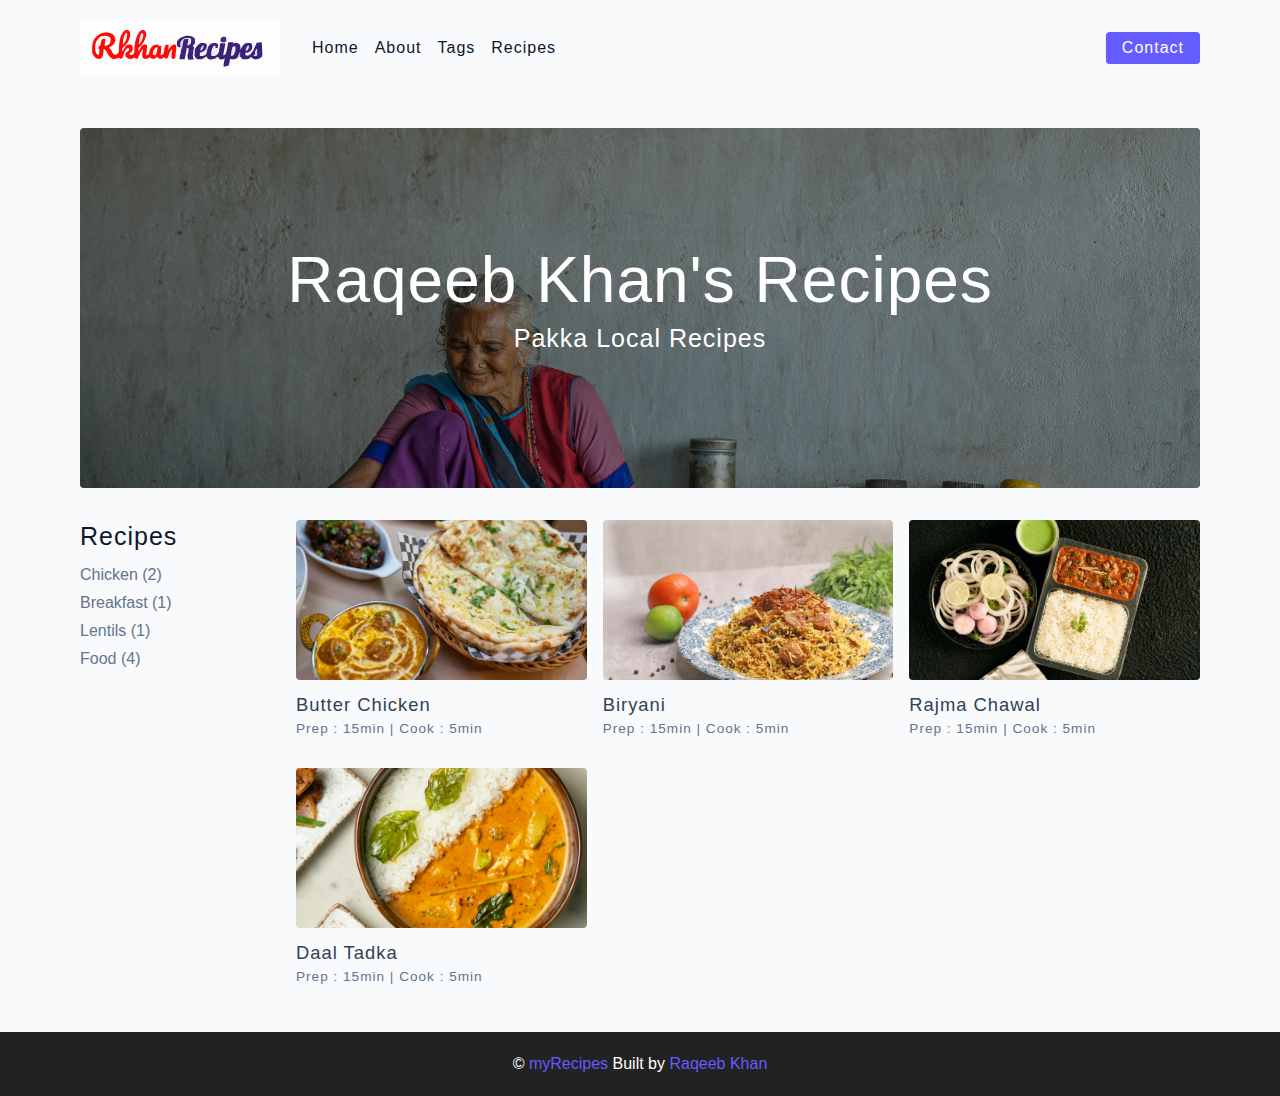
<file: index.html>
<!DOCTYPE html>
<html lang="en">

<head>
    <meta charset="UTF-8" />
    <meta http-equiv="X-UA-Compatible" content="IE=edge" />
    <meta name="viewport" content="width=device-width, initial-scale=1.0" />
    <title>Simply Recipes || Final</title>
    
    <link rel="shortcut icon" href="./pics/favicon.ico" type="image/x-icon" />
    
    <link rel="stylesheet" href="./css/normalize.css" />
    
    <link rel="stylesheet" href="https://cdnjs.cloudflare.com/ajax/libs/font-awesome/5.14.0/css/all.min.css" />
    
    <link rel="stylesheet" href="./css/main.css" />
</head>

<body>
    
    <nav class="navbar">
        <div class="nav-center">
            <div class="nav-header">
                <a href="index.html" class="nav-logo">
                    <img src="./pics/logo.svg" alt="simply recipes" />
                </a>
                <button class="nav-btn btn">
                    <i class="fas fa-align-justify"></i>
                </button>
            </div>
            <div class="nav-links">
                <a href="index.html" class="nav-link"> home </a>
                <a href="about.html" class="nav-link"> about </a>
                <a href="tags.html" class="nav-link"> tags </a>
                <a href="recipes.html" class="nav-link"> recipes </a>

                <div class="nav-link contact-link">
                    <a href="contact.html" class="btn"> contact </a>
                </div>
            </div>
        </div>
    </nav>
    
    <main class="page">
        
        <header class="hero">
            <div class="hero-container">
                <div class="hero-text">
                    <h1>Raqeeb Khan's recipes</h1>
                    <h4>pakka local recipes</h4>
                </div>
            </div>
        </header>
       
        <section class="recipes-container">
            
            <div class="tags-container">
                <h4>recipes</h4>
                <div class="tags-list">
                    <a href="tag-template.html">Chicken (2)</a>
                    <a href="tag-template.html">Breakfast (1)</a>
                    <a href="tag-template.html">Lentils (1)</a>
                    <a href="tag-template.html">Food (4)</a>
                </div>
            </div>
            
            <div class="recipes-list">
                
                <a href="single-recipe.html" class="recipe">
                    <img src="./pics/recipes/recipe-1.jpg" class="img recipe-img" alt="" />
                    <h5>Butter Chicken</h5>
                    <p>Prep : 15min | Cook : 5min</p>
                </a>
                
                <a href="single-recipe.html" class="recipe">
                    <img src="./pics/recipes/recipe-2.jpg" class="img recipe-img" alt="" />
                    <h5>Biryani</h5>
                    <p>Prep : 15min | Cook : 5min</p>
                </a>
                
                <a href="single-recipe.html" class="recipe">
                    <img src="./pics/recipes/recipe-3.jpg" class="img recipe-img" alt="" />
                    <h5>Rajma Chawal</h5>
                    <p>Prep : 15min | Cook : 5min</p>
                </a>
                
                <a href="single-recipe.html" class="recipe">
                    <img src="./pics/recipes/recipe-4.jpg" class="img recipe-img" alt="" />
                    <h5>Daal Tadka</h5>
                    <p>Prep : 15min | Cook : 5min</p>
                </a>
            
            </div>
            
        </section>
    </main>
    
    <footer class="page-footer">
        <p>
            &copy; <span id="date"></span>
            <span class="footer-logo">myRecipes</span> Built by
            <a href="">Raqeeb Khan</a>
        </p>
    </footer>
    
</body>

</html>
</file>
<file: css/main.css>
*,
::after,
::before {
    box-sizing: border-box;
}

/* we lilve once we die once, yolo */

@import url('https://fonts.googleapis.com/css2?family=Roboto:wght@400;500;600&family=Montserrat&display=swap');

html {
    font-size: 100%;
}

/* variables for colors. mostly. lol */

:root {
    
    --primary-100: #e2e0ff;
    --primary-200: #c1beff;
    --primary-300: #a29dff;
    --primary-400: #837dff;
    --primary-500: #645cff;
    --primary-600: #504acc;
    --primary-700: #3c3799;
    --primary-800: #282566;
    --primary-900: #141233;

    
    --grey-50: #f8fafc;
    --grey-100: #f1f5f9;
    --grey-200: #e2e8f0;
    --grey-300: #cbd5e1;
    --grey-400: #94a3b8;
    --grey-500: #64748b;
    --grey-600: #475569;
    --grey-700: #334155;
    --grey-800: #1e293b;
    --grey-900: #0f172a;
    
    --black: #222;
    --white: #fff;
    --red-light: #f8d7da;
    --red-dark: #842029;
    --green-light: #d1e7dd;
    --green-dark: #0f5132;

    
    --headingFont: 'Roboto', sans-serif;
    --bodyFont: 'Nunito', sans-serif;
    --smallText: 0.7em;
    
    --backgroundColor: var(--grey-50);
    --textColor: var(--grey-900);
    --borderRadius: 0.25rem;
    --letterSpacing: 1px;
    --transition: 0.3s ease-in-out all;
    --max-width: 1120px;
    --fixed-width: 600px;

    
    --shadow-1: 0 1px 3px 0 rgba(0, 0, 0, 0.1), 0 1px 2px 0 rgba(0, 0, 0, 0.06);
    --shadow-2: 0 4px 6px -1px rgba(0, 0, 0, 0.1),
        0 2px 4px -1px rgba(0, 0, 0, 0.06);
    --shadow-3: 0 10px 15px -3px rgba(0, 0, 0, 0.1),
        0 4px 6px -2px rgba(0, 0, 0, 0.05);
    --shadow-4: 0 20px 25px -5px rgba(0, 0, 0, 0.1),
        0 10px 10px -5px rgba(0, 0, 0, 0.04);
}

body {
    background: var(--backgroundColor);
    font-family: var(--bodyFont);
    font-weight: 400;
    line-height: 1.75;
    color: var(--textColor);
}

p {
    margin-top: 0;
    margin-bottom: 1.5rem;
    max-width: 40em;
}

h1,
h2,
h3,
h4,
h5 {
    margin: 0;
    margin-bottom: 1.38rem;
    font-family: var(--headingFont);
    font-weight: 400;
    line-height: 1.3;
    text-transform: capitalize;
    letter-spacing: var(--letterSpacing);
}

h1 {
    margin-top: 0;
    font-size: 3.052rem;
}

h2 {
    font-size: 2.441rem;
}

h3 {
    font-size: 1.953rem;
}

h4 {
    font-size: 1.563rem;
}

h5 {
    font-size: 1.25rem;
}

small,
.text-small {
    font-size: var(--smallText);
}

a {
    text-decoration: none;
}

ul {
    list-style-type: none;
    padding: 0;
}

.img {
    width: 100%;
    display: block;
    object-fit: cover;
}

/* buttons */

.btn {
    cursor: pointer;
    color: var(--white);
    background: var(--primary-500);
    border: transparent;
    border-radius: var(--borderRadius);
    letter-spacing: var(--letterSpacing);
    padding: 0.375rem 0.75rem;
    box-shadow: var(--shadow-1);
    transition: var(--transtion);
    text-transform: capitalize;
    display: inline-block;
}

.btn:hover {
    background: var(--primary-700);
    box-shadow: var(--shadow-3);
}

.btn-hipster {
    color: var(--primary-500);
    background: var(--primary-200);
}

.btn-hipster:hover {
    color: var(--primary-200);
    background: var(--primary-700);
}

.btn-block {
    width: 100%;
}

/* alerts */
.alert {
    padding: 0.375rem 0.75rem;
    margin-bottom: 1rem;
    border-color: transparent;
    border-radius: var(--borderRadius);
}

.alert-danger {
    color: var(--red-dark);
    background: var(--red-light);
}

.alert-success {
    color: var(--green-dark);
    background: var(--green-light);
}

/* form */

.form {
    width: 90vw;
    max-width: var(--fixed-width);
    background: var(--white);
    border-radius: var(--borderRadius);
    box-shadow: var(--shadow-2);
    padding: 2rem 2.5rem;
    margin: 3rem auto;
}

.form-label {
    display: block;
    font-size: var(--smallText);
    margin-bottom: 0.5rem;
    text-transform: capitalize;
    letter-spacing: var(--letterSpacing);
}

.form-input,
.form-textarea {
    width: 100%;
    padding: 0.375rem 0.75rem;
    border-radius: var(--borderRadius);
    background: var(--backgroundColor);
    border: 1px solid var(--grey-200);
}

.form-row {
    margin-bottom: 1rem;
}

.form-textarea {
    height: 7rem;
}

::placeholder {
    font-family: inherit;
    color: var(--grey-400);
}

.form-alert {
    color: var(--red-dark);
    letter-spacing: var(--letterSpacing);
    text-transform: capitalize;
}

/* alert */

@keyframes spinner {
    to {
        transform: rotate(360deg);
    }
}

.loading {
    width: 6rem;
    height: 6rem;
    border: 5px solid var(--grey-400);
    border-radius: 50%;
    border-top-color: var(--primary-500);
    animation: spinner 0.6s linear infinite;
}

.loading {
    margin: 0 auto;
}

/* title */

.title {
    text-align: center;
}

.title-underline {
    background: var(--primary-500);
    width: 7rem;
    height: 0.25rem;
    margin: 0 auto;
    margin-top: -1rem;
}

/*

basic Navbar changes

*/

.navbar {
    display: flex;
    align-items: center;
    justify-content: center;
}

.nav-center {
    width: 90vw;
    max-width: var(--max-width);
}

.nav-header {
    height: 6rem;
    display: flex;
    justify-content: space-between;
    align-items: center;
}

.nav-header img {
    width: 200px;
}

.nav-logo {
    display: flex;
    align-items: flex-end;
}

.nav-btn {
    padding: 0.15rem 0.75rem;
}

.nav-btn i {
    font-size: 1.25rem;
}

.nav-links {
    height: 0;
    overflow: hidden;
    display: flex;
    flex-direction: column;
    transition: var(--transition);
}

.show-links {
    height: 23.9375rem;
}

.nav-link {
    display: block;
    text-align: center;
    font-size: 1.25rem;
    text-transform: capitalize;
    color: var(--grey-900);
    letter-spacing: var(--letterSpacing);
    padding: 1rem 0;
    border-top: 1px solid var(--grey-500);
    transition: var(--transition);
}

.nav-link:hover {
    color: var(--primary-500);
}

.contact-link a {
    padding: 0.15rem 1rem;
}

@media screen and (min-width: 992px) {
    .navbar {
        height: 6rem;
    }

    .nav-center {
        display: flex;
        align-items: center;
    }

    .nav-header {
        padding: 0;
        margin-right: 2rem;
        height: auto;
    }

    .nav-btn {
        display: none;
    }

    .nav-links {
        height: auto !important;
        flex-direction: row;
        align-items: center;
        width: 100%;
    }

    .nav-link {
        padding: 0;
        border-top: none;
        margin-right: 1rem;
        font-size: 1rem;
    }

    .contact-link {
        margin-right: 0;
        margin-left: auto;
    }
}

/*

Page class target i is dododod

*/

.page {
    width: 90vw;
    max-width: var(--max-width);
    margin: 0 auto;
}

.page {
    padding-top: 2rem;
    min-height: calc(100vh - (6rem + 4rem));
}

/*

Footer
=
*/

.page-footer {
    text-align: center;
    height: 4rem;
    display: flex;
    align-items: center;
    justify-content: center;
    background: var(--black);
    color: var(--white);
}

.page-footer h5 {
    margin-top: 0;
    margin-bottom: 0;
}

.page-footer p {
    margin-bottom: 0;
}

.page-footer .footer-logo,
.page-footer a {
    color: var(--primary-500);
}

/*

Hero alll

*/

.hero {
    height: 40vh;
    position: relative;
    margin-bottom: 2rem;
    background: url('../pics/main.jpeg') center/cover no-repeat;
    border-radius: var(--borderRadius);
}

.hero-container {
    position: absolute;
    top: 0;
    left: 0;
    width: 100%;
    height: 100%;
    display: flex;
    align-items: center;
    justify-content: center;
    background: rgba(0, 0, 0, 0.4);
    border-radius: var(--borderRadius);
}

.hero-text {
    color: var(--white);
    text-align: center;
}

@media only screen and (min-width: 768px) {
    .hero-text h1 {
        font-size: 4rem;
        margin-bottom: 0;
    }
}

/*

Recipes of our foooooooood

*/

.recipes-container {
    display: grid;
    gap: 2rem 1rem;
}

.recipes-list {
    display: grid;
    gap: 2rem 1rem;
    padding-bottom: 3rem;
}

.tags-container {
    order: 1;
    display: flex;
    flex-direction: column;
    padding-bottom: 3rem;
    /* background: blue; */
}

.tags-container h4 {
    margin-bottom: 0.5rem;
    font-weight: 500;
}

.tags-list {
    display: grid;
    grid-template-columns: 1fr 1fr 1fr;
}

.tags-list a {
    text-transform: capitalize;
    display: block;
    color: var(--grey-500);
    transition: var(--transition);
}

.tags-list a:hover {
    color: var(--primary-500);
}

.recipe {
    display: block;
}

.recipe-img {
    height: 15rem;
    border-radius: var(--borderRadius);
    margin-bottom: 1rem;
}

.recipe h5 {
    margin-bottom: 0;
    margin-top: 0.25rem;
    line-height: 1;
    color: var(--grey-700);
}

.recipe p {
    margin-bottom: 0;
    line-height: 1;
    color: var(--grey-500);
    margin-top: 0.5rem;
    letter-spacing: var(--letterSpacing);
}

@media screen and (min-width: 576px) {
    .recipes-list {
        grid-template-columns: 1fr 1fr;
    }

    .recipe-img {
        height: 10rem;
    }
}

@media screen and (min-width: 992px) {
    .recipes-container {
        grid-template-columns: 200px 1fr;
        gap: 1rem;
    }

    .recipes-list {
        grid-template-columns: 1fr 1fr;
    }

    .recipe p {
        font-size: 0.85rem;
    }

    .tags-container {
        order: 0;
        /* background: blue; */
    }

    .tags-list {
        display: grid;
        grid-template-columns: 1fr;
    }
}

@media screen and (min-width: 1200px) {
    .recipe h5 {
        font-size: 1.15rem;
    }

    .recipes-list {
        grid-template-columns: 1fr 1fr 1fr;
    }
}

/*

Error msg basic css huiiiyaaaa

*/

.error-page {
    text-align: center;
    padding-top: 5rem;
}

.error-page h1 {
    font-size: 9rem;
}

/*
 
About illinda start

*/

.about-page h2 {
    text-transform: none;
    font-weight: bold;
}

.about-page {
    display: grid;
    gap: 2rem 4rem;
    padding-bottom: 3rem;
}

.about-img {
    border-radius: var(--borderRadius);
    height: 300px;
}

@media screen and (min-width: 992px) {
    .about-page {
        grid-template-columns: 1fr 1fr;
        grid-template-rows: 400px;
        align-items: center;
    }

    .about-img {
        height: 100%;
    }
}

.featured-title {
    text-align: center;
}

/*
 
Contact maadi namge

*/
.contact-form {
    width: 100%;
    margin: 0;
}

.contact-container {
    display: grid;
    gap: 2rem 3rem;
    padding-bottom: 3rem;
}

@media screen and (min-width: 992px) {
    .contact-container {
        grid-template-columns: 1fr 450px;
        align-items: center;
    }
}

/*
 
mostly Tags ig frffrfrfr

*/

.tags-wrapper {
    display: grid;
    gap: 2rem;
    padding-bottom: 3rem;
}

.tag {
    background: var(--grey-500);
    border-radius: var(--borderRadius);
    text-align: center;
    color: var(--white);
    transition: var(--transition);
    padding: 0.75rem 0;
}

.tag:hover {
    background: var(--primary-500);
}

.tag h5,
.tag p {
    margin-bottom: 0;
}

.tag h5 {
    font-weight: 600;
}

@media screen and (min-width: 576px) {
    .tags-wrapper {
        grid-template-columns: 1fr 1fr;
    }
}

@media screen and (min-width: 992px) {
    .tags-wrapper {
        grid-template-columns: 1fr 1fr 1fr;
    }
}

/*

000lalala lalalala Recipe Template

*/

.recipe-hero {
    display: grid;
    gap: 3rem;
}

.recipe-hero-img {
    height: 300px;
    border-radius: var(--borderRadius);
}

.recipe-info p {
    color: var(--grey-600);
}

.recipe-icons {
    display: grid;
    grid-template-columns: repeat(3, 1fr);
    gap: 1rem;
    margin: 2rem 0;
    text-align: center;
}

.recipe-icons i {
    font-size: 1.5rem;
    color: var(--primary-500);
}

.recipe-icons h5,
.recipe-icons p {
    margin-bottom: 0;
    font-size: 0.85em;
}

.recipe-icons p {
    color: var(--grey-600);
}

.recipe-tags {
    display: flex;
    align-items: center;
    flex-wrap: wrap;
    font-size: 0.7em;
    font-weight: 600;
}

.recipe-tags a {
    background: var(--primary-500);
    border-radius: var(--borderRadius);
    color: var(--white);
    padding: 0.05rem 0.5rem;
    margin: 0 0.25rem;
    text-transform: capitalize;
}

@media screen and (min-width: 992px) {
    .recipe-hero {
        grid-template-columns: 4fr 5fr;
        align-items: center;
    }
}

.recipe-content {
    padding: 3rem 0;
    display: grid;
    gap: 2rem 5rem;
}

@media screen and (min-width: 992px) {
    .recipe-content {
        grid-template-columns: 2fr 1fr;
    }
}

.single-instruction header {
    display: grid;
    grid-template-columns: auto 1fr;
    gap: 1.5rem;
    align-items: center;
}

.single-instruction header p {
    text-transform: uppercase;
    font-weight: 600;
    color: var(--primary-500);
    margin-bottom: 0;
}

.single-instruction>p {
    color: var(--grey-700);
}

.single-instruction header div {
    height: 2px;
    background: var(--grey-300);
}

.second-column {
    display: grid;
    row-gap: 2rem;
}

.single-ingredient {
    border-bottom: 2px solid var(--grey-300);
    padding-bottom: 0.75rem;
    color: var(--grey-700);
}

.single-tool {
    border-bottom: 2px solid var(--grey-300);
    padding-bottom: 0.75rem;
    color: var(--primary-500);
    text-transform: capitalize;
}
</file>
